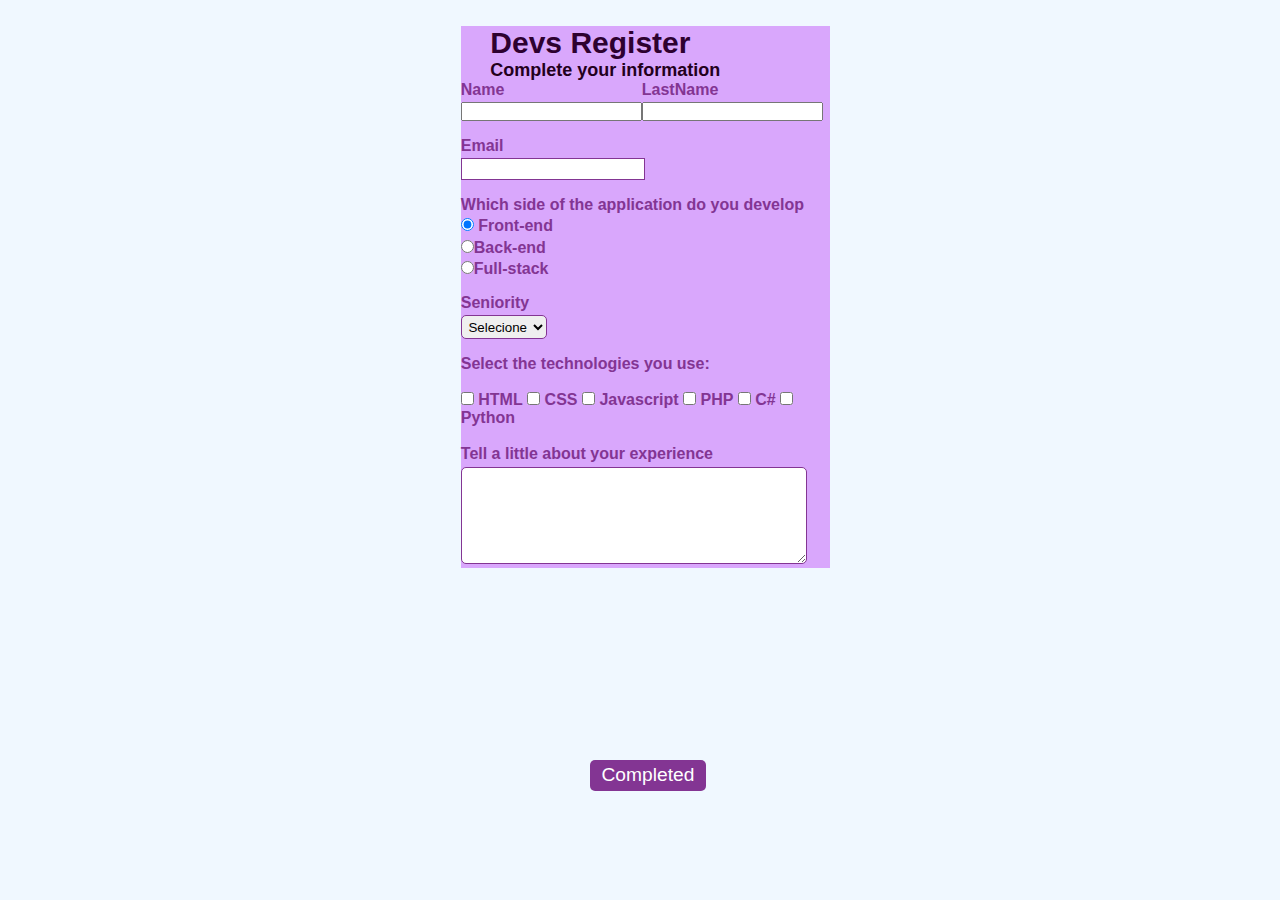
<file: form/index.html>
<!DOCTYPE html>
<html lang="en">
<head>
    <meta charset="UTF-8">
    <meta name="viewport" content="width=device-width, initial-scale=1.0">
    <title>Login Form</title>
    <link rel="stylesheet" href="style.css">
</head>
<body>

    <section>

        <div>
            <h1 id="tittle">Devs Register</h1>
    
            <p id="subtittle">Complete your information</p>
        </div>
    
        <form>
            <fieldset class="group">
    
                <div class="field
    ">
                    <label for="Name"><strong>Name</strong></label>
                    <input type="text" Name="Name" id="Name" required>
                </div>
    
                <div class="field
    ">
                    <label for="LastName" > <strong>LastName</strong> </label>
                    <input type="text" Name="LastName" id="LastName" required>
                </div>
    
            </fieldset>
    
            <div class="field
    ">
                <label for="email" > <strong>Email</strong> </label>
                <input type="email" Name="email" id="
                email" required>
            </div>
    
            <div class="field
    ">
                <label> <strong>Which side of the application do you develop</strong> </label>
    
                <label>
                    <input type="radio" Name="devweb" value="front-end" checked> <strong>Front-end</strong>
                </label>
    
                <label>
                    <input type="radio" Name="devweb" value="back-end"><strong>Back-end</strong>
                </label>
    
                <label>
                    <input type="radio" Name="devweb" value="full-stack"><strong>Full-stack</strong>
                </label>
    
            </div>
    
            <div class="field
    ">
                <label for="seniority"> <strong>Seniority</strong> </label>
    
                <select id="seniority">
                    <option selected disabled value="0">Selecione</option>
                    <option>Junior</option>
                    <option>Mid level</option>
                    <option>Senior</option>
                    
                </select>
            </div>
    
            <fieldset class="group"
    
                    <div id="check"">
                        <label> <strong>Select the technologies you use:</strong></label> <br> <br>
        
                        <input type="checkbox" id="tecnologia1" Name="tenologia1" value="HTML">
                        <label for="tecnologia1"> <strong>HTML</strong></label>
                        
                        <input type="checkbox" id="tecnologi2" Name="tenologia2" value="CSS">
                        <label for="tecnologia1"> <strong>CSS</strong></label>
                       
                        <input type="checkbox" id="tecnologia3" Name="tenologia3" value="Javascript">
                        <label for="tecnologia1"><strong>Javascript</strong></label>
                       
                        <input type="checkbox" id="tecnologia4" Name="tenologia4" value="PHP">
                        <label for="tecnologia1"><strong>PHP</strong></label>
                       
                        <input type="checkbox" id="tecnologia5" Name="tenologia5" value="C#">
                        <label for="tecnologia1"> <strong>C#</strong></label>
                       
                        <input type="checkbox" id="tecnologia6" Name="tenologia6" value="Python">
                        <label for="tecnologia1"> <strong>Python</strong></label>
        
                    </div>
                
            </fieldset>
    
            <div class="field
    ">
                <br>
                <label> <strong>Tell a little about your experience</strong></label>
                <textarea rows="6" style="width: 26em" id="experience" Name="experience"  ></textarea>
            </div> 
    
            <button class="botao" type="submit">Completed</button>
    
        </form>

    </section>
    


</body>
</html>
</file>
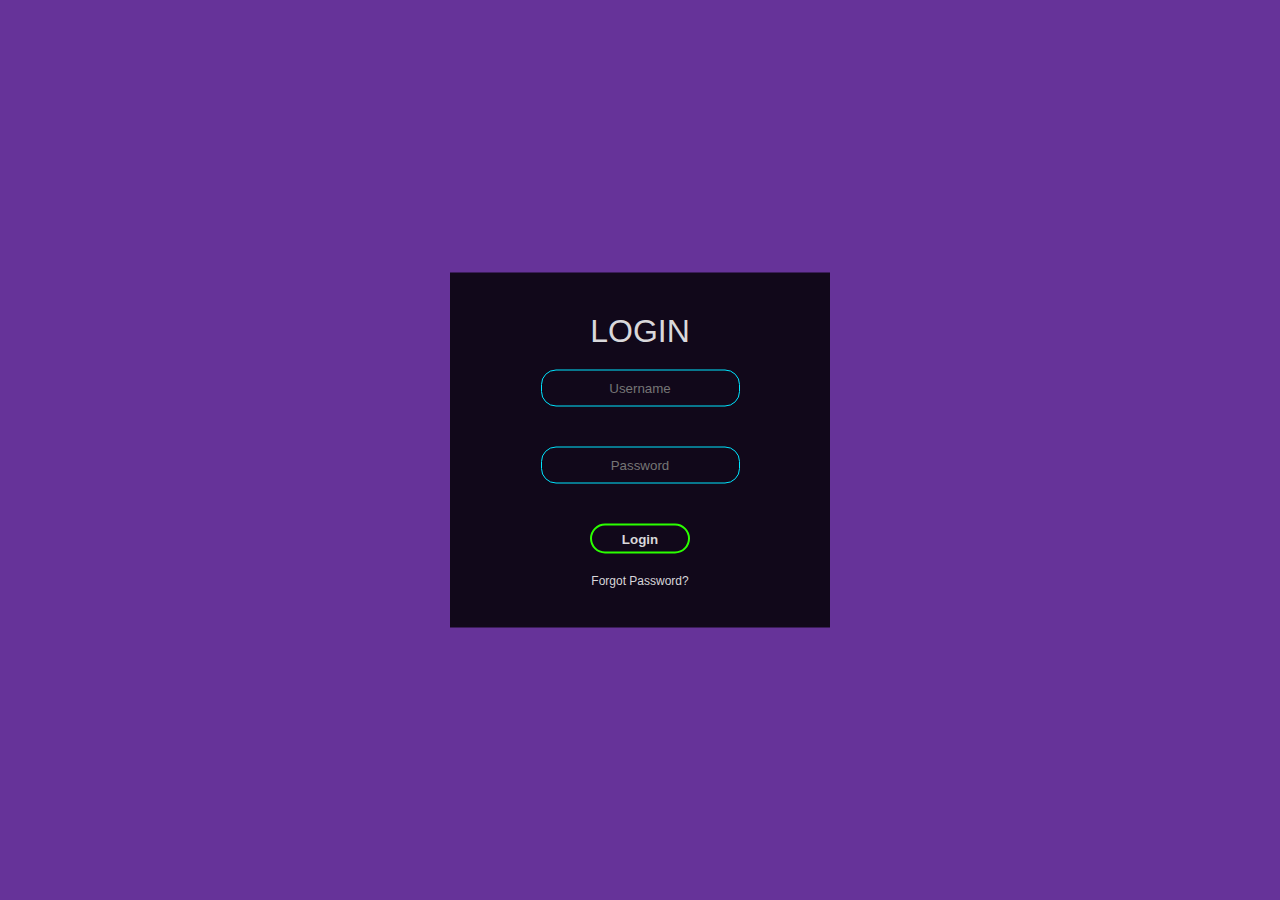
<file: form2/index.html>
<!DOCTYPE html>
<html lang="en">
<head>
    <meta charset="UTF-8">
    <meta name="viewport" content="width=device-width, initial-scale=1.0">
    <title>Form</title>
    <link rel="stylesheet" href="style.css">
</head>
<body>
    
    <form class="content" action="index.html">

        <h1>LOGIN</h1>

        <input type="text" name="username" placeholder="Username" required>
        <input type="password" name="password" placeholder="Password" required>
        <input type="submit" name="send" value="Login">
        <a href="#">Forgot Password?</a>

       

        

    </form>

</body>
</html>
</file>
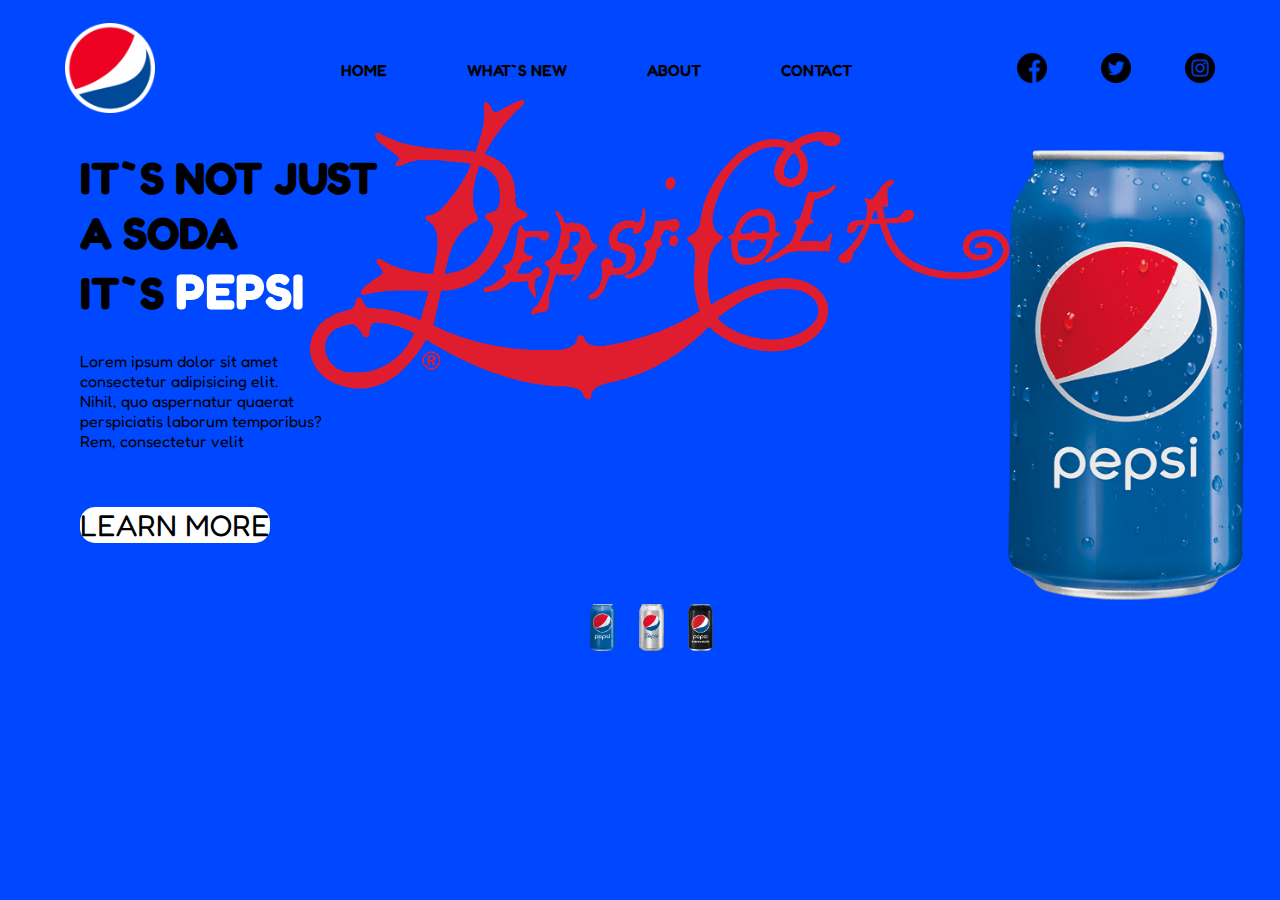
<file: pepsi-landingpage/index.html>
<!DOCTYPE html>
<html lang="en">
<head>
    <meta charset="UTF-8">
    <meta name="viewport" content="width=device-width, initial-scale=1.0">
    <title>Document</title>
    <link rel="stylesheet" href="style.css">
</head>
<body>

    <div id="pepsicola">
        <img src="img/pepsicola.png" alt="">
    </div>

    <div id="allcontent">

        <nav>
        
            <div class="logo">
                <a href="#"><img src="img/logo.png" alt=""></a>
            </div>
    
            <div class="menu">
                <ul>
                    <li><a href="#">HOME</a></li>
                    <li><a href="#">WHAT`S NEW</a></li>
                    <li><a href="#">ABOUT</a></li>
                    <li><a href="#">CONTACT</a></li>
                </ul>
            </div>
                
            <div class="social">
                <a href="#"><img src="img/facebook.png" alt=""></a>
                <a href="#"><img src="img/twitter.png" alt=""></a>
                <a href="#"><img src="img/instagram.png" alt=""></a>
            </div>
        </nav>
        
        <main>
    
                <div class="title">
                    <h1>IT`S NOT JUST<br>
                    A SODA<br>
                    IT`S <span>PEPSI</span>
                    </h1>
                        
                    <p>
                    Lorem ipsum dolor sit amet <br>
                    consectetur adipisicing elit. <br>
                    Nihil, quo aspernatur quaerat <br>
                    perspiciatis laborum temporibus? <br>
                    Rem, consectetur velit  
                    </p>
                    <br> <br>
                    <a href="#">LEARN MORE</a>
                    
                </div>
    
                <div class="bigsoda">
                    <img src="img/pepsi001.png" alt="">
                </div>
    
        </main>
    
        <footer>
    
            <div class="soda">
                <img src="img/pepsi001.png" alt="" >
                <img src="img/pepsi002.png" alt="" >
                <img src="img/pepsi003.png" alt="" > 
            </div>
    
    
        </footer>

    </div>

</body>
</html>
</file>
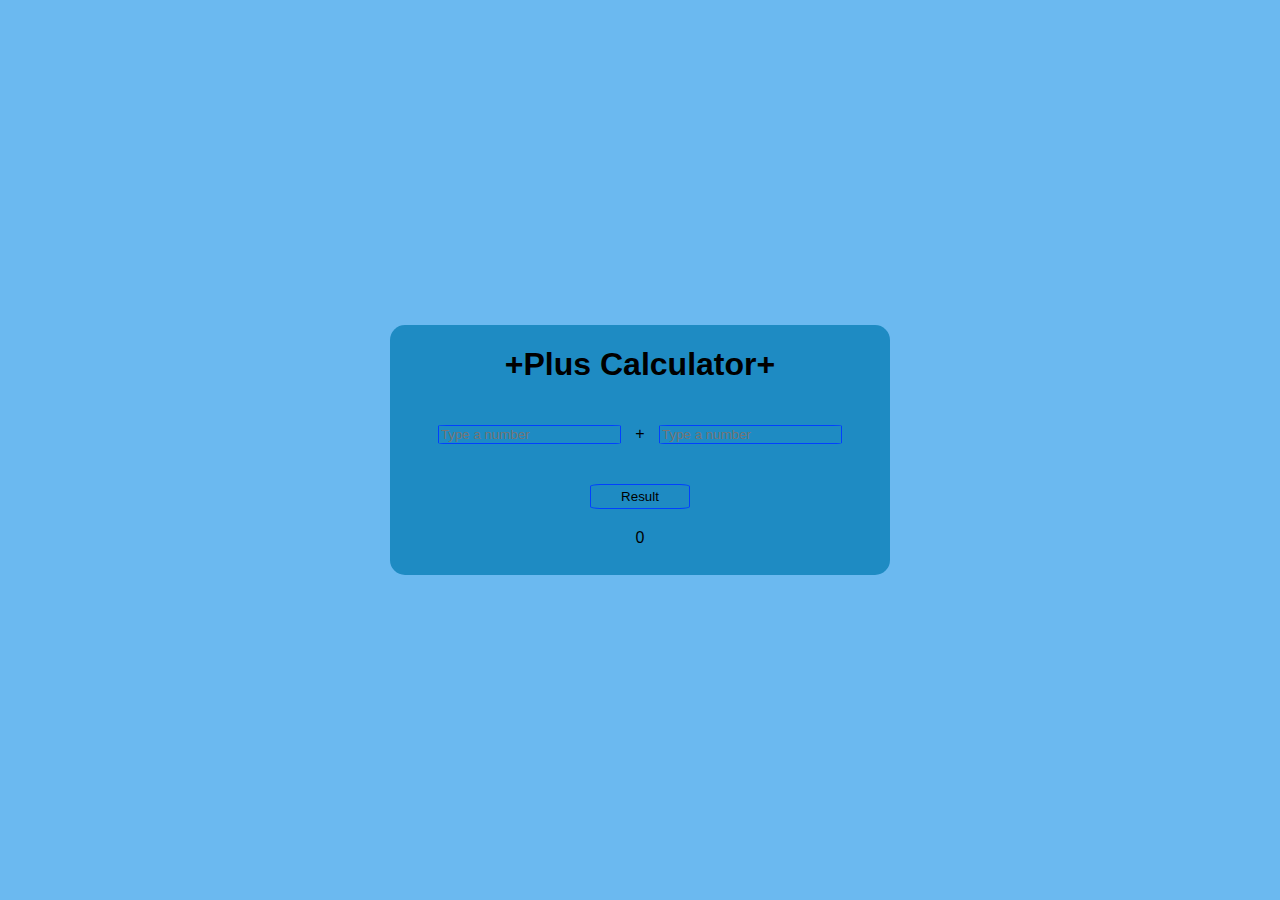
<file: plus-calculator/index.html>
<!DOCTYPE html>
<html lang="en">
<head>
    <meta charset="UTF-8">
    <meta name="viewport" content="width=device-width, initial-scale=1.0">
    <title>Plus Calculator</title>
    <link rel="stylesheet" href="style.css">
</head>
<body>
    
    <div id="content">

        <h1>
            +Plus Calculator+
        </h1>
    
        <input type="number" id="first" placeholder="Type a number">
        +
        <input type="number" id="second" placeholder="Type a number">
       
       <div id="add up">

        <input type="submit" value="Result" onclick="result()">

        <div id="res">
            0
        </div>

       </div>

        

    </div>

    <script>

        function result() {

            var first = document.getElementById('first')

            var second = document.getElementById('second')

            var n1 = Number(first.value)

            var n2 = Number(second.value)

            var r = n1 + n2
            
            var res = document.getElementById('res')

            res.innerText = r

        }

    </script>

</body>
</html>
</file>
<file: form/style.css>
*{
    margin: 0;
    padding: 0;
    box-sizing: border-box;
}

body section{
    background-color: #d9a7fc;
    margin-right: 450px;
    justify-content: center;
}
section{
    align-items: center;
}

#tittle{
    font-family: sans-serif;
    color: rgb(46, 1, 48);
    margin-left: 8%;
    font-size: 30px;
    font-weight: 900;
}

#subtittle{
    font-family: sans-serif;
    color: rgb(35, 0, 28);
    margin-left: 8%;
    font-size: 18px;
    font-weight: 700;
}

fieldset{
    border: 0;
}

body{
    background-color: #f0f8ff;
    font-size: 1em;
    font-family: sans-serif;
    color: rgb(131, 53, 147);
    margin-left: 36%;
    margin-top: 2%;
    justify-content: center;
}

imput, select, textarea, button{
    border-radius: 5px;
}

.field
{
    margin-bottom: 1em;
}

.field
 label{
    margin-bottom: .2em;
    color: rgb(131, 53, 147);
    display: block;
}

fieldset.group .field
{
    float: left;
    justify-content: space-evenly;
}

.field
 input [type='text'], .field
 input[type='email'], .field
 select, .field
 textarea{
    padding: .2em;
    border: 1px solid rgb(131, 53, 147);
    box-shadow: 2px 2px 2px rgb(0,0,0,0,2);
}

.field
 select option{
    padding-right: 1em;
}

.field
 input:focus, .field
 select:focus, .field
 textarea:focus{
    background: #e0e0f8;
}

.botao{
    font-size: 1.2em;
    background: rgb(131, 53, 147);
    border: 0;
    margin-bottom: 1em;
    color: #fff;
    padding: .23em .6em;
    box-shadow: 2px 2px 2px rgba(0,0,0,0,2);
    text-shadow: 1px 1px 1px rgba(0,0,0,0,5);
    position: absolute;
    top: 90%;
    left: 50%;
    margin-right: -50px;
    transform: translate(-50px, -50px);
}

.botao:hover{
    background: rgb(46, 1, 48);
    box-shadow: inset 2px 2px 2px rgba(0,0,0,0,2);
    text-shadow: none;

}

.flex{
    display: flex;
    flex-direction: column;
}
</file>
<file: form2/style.css>
*{
    margin: 0;
    padding: 0;
}

body{
    background: #663399;
    font-family: sans-serif;
}

.content{
    width: 300px;
    padding: 40px;
    position: absolute;
    top: 50%;
    left: 50%;
    transform: translate(-50%, -50%);
    background: rgba(0, 0, 0, 0.831);
    text-align: center;
    display: flex;
    flex-direction: column;
}

.content h1{
    color: rgba(255, 255, 255, 0.845);
    font-weight: 500;
}

.content input[type = "text" ], .content input[type = "password" ] {
    border: 0;
    background: none;
    display: block;
    margin: 20px auto;
    text-align: center;
    padding: 10px;
    outline: none;
    border: solid 1px rgb(0, 229, 255);
    border-radius: 15px;
}

.content input[type = "text" ]:focus, .content input[type = "password"]:focus{
    border-color: rgb(43, 255, 0);
    width: 250px;
    
}

.content input[type = submit] {
    color: rgba(255, 255, 255, 0.845);
    font-weight: 700;
    margin: 20px auto;
    text-align: center;
    background: none;
    outline: none;
    border: 0;
    width: 100px;
    height: 30px;
    border-radius: 15px;
    border: solid 2px rgb(43, 255, 0);
    cursor: pointer;
}

.content input[type = submit]:hover{
    background: rgb(43, 255, 0);
    width: 40%;
    transition: .25s;
}

.content a{
    text-decoration: none;
    color: rgba(255, 255, 255, 0.845);
    font-size: 12px;
}
</file>
<file: pepsi-landingpage/style.css>
@import url('https://fonts.googleapis.com/css2?family=Fredoka+One&display=swap');
body{
    margin: 0;
    padding: 0;
    background-color: rgb(0, 72, 255);
    font-family: 'Fredoka One', cursive;
    justify-content: center;
    width: 100%;
}

#pepsicola{

    align-items: center;
    position: absolute;
    z-index: -1;
    opacity: 95%;
}

#pepsicola img{
    width: 700px;
    margin: 100px 310px;
}


nav{
    width: 100%;
    height: 100px;
    display: flex;
    justify-content: space-evenly;
    align-items: center;
    padding-top: 20px;
}

.logo img{
    width: 90px;
}



.menu ul{
    display: flex;
    list-style: none;
}

.menu ul li{
    margin-left: 80px;    
}

.menu ul li a{
    text-decoration: none;
    color: rgb(0, 0, 0);
    font-weight: 600;
}


.social{
    margin-left: 50px;
}

.social a{
    margin-left: 50px;
}

.social a img{
    width: 30px;
}


main{
    width: 1165px;
    display: flex;
    margin: 0px 80px;
    justify-content: space-between;
}

.title h1{
    font-size: 45px;
    padding-left: 00px;
}

.title h1 span{
    font-size: 50px;
    color: rgb(255, 255, 255);
    cursor: pointer;
}


.bigsoda{
    padding-top: 30px;
    cursor: pointer;
    
}

.bigsoda img{
    width: 237px;
}


.title a{
    font-size: 30px;
    background: rgb(255, 255, 255);
    border-radius: 15px;
    text-decoration: none;
    color: rgb(0, 0, 0);
}


.soda{
    margin-left: 570px;
    cursor: pointer;
}
.soda img{
    width: 25px;
    margin-left: 20px;
}
</file>
<file: plus-calculator/style.css>
body{
    margin: 0;
    padding: 0;
    background: #6bb9f0;
    font-family: sans-serif;
}

#content{
    background:#1e8bc3 ;
    border-radius: 15px;
    width: 500px;
    height: 250px;
    position: absolute;
    top: 50%;
    left: 50%;
    transform: translate(-50%, -50%);
    text-align: center;
}

#content input[type="number"] {
    outline: none;
    margin: 20px 10px;
    background: none;
    border: 0;
    border: solid 1px #0040ff;
    border-radius: 5%;
}

#content input[type="submit"] {
    outline: none;
    width: 100px;
    height: 25px;
    margin: 20px 10px;
    background: none;
    border: solid 1px #0040ff;
    border-radius: 10%;
    cursor: pointer;
}

#content input[type="submit"]:hover{
    width: 120px;
    background: #0040ff;
    transition: .5s;
    
}
</file>
